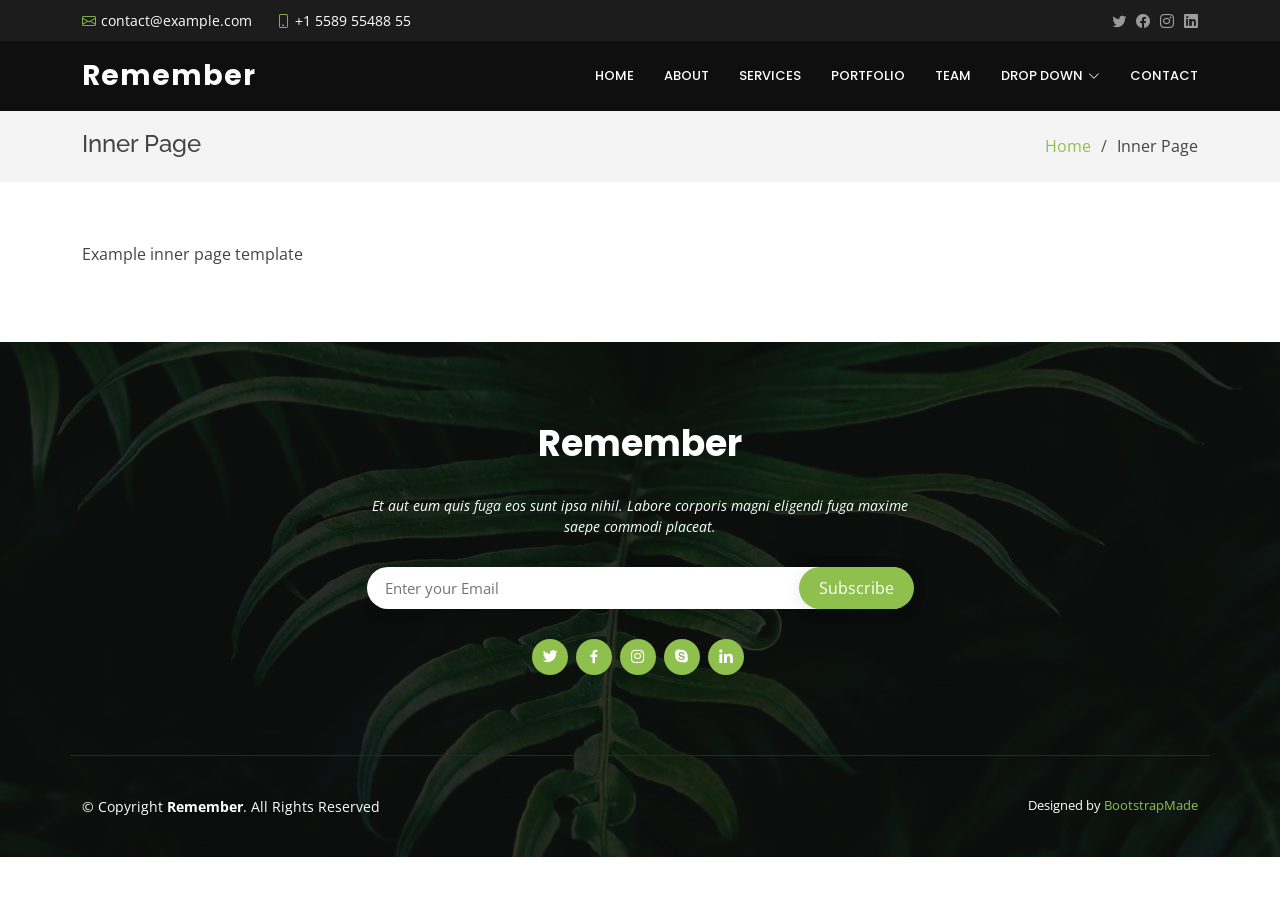
<file: inner-page.html>
<!DOCTYPE html>
<html lang="en">

<head>
  <meta charset="utf-8">
  <meta content="width=device-width, initial-scale=1.0" name="viewport">

  <title>Inner Page - Remember Bootstrap Template</title>
  <meta content="" name="description">
  <meta content="" name="keywords">

  <!-- Favicons -->
  <link href="assets/img/favicon.png" rel="icon">
  <link href="assets/img/apple-touch-icon.png" rel="apple-touch-icon">

  <!-- Google Fonts -->
  <link href="https://fonts.googleapis.com/css?family=Open+Sans:300,300i,400,400i,600,600i,700,700i|Raleway:300,300i,400,400i,500,500i,600,600i,700,700i|Poppins:300,300i,400,400i,500,500i,600,600i,700,700i" rel="stylesheet">

  <!-- Vendor CSS Files -->
  <link href="assets/vendor/aos/aos.css" rel="stylesheet">
  <link href="assets/vendor/bootstrap/css/bootstrap.min.css" rel="stylesheet">
  <link href="assets/vendor/bootstrap-icons/bootstrap-icons.css" rel="stylesheet">
  <link href="assets/vendor/boxicons/css/boxicons.min.css" rel="stylesheet">
  <link href="assets/vendor/glightbox/css/glightbox.min.css" rel="stylesheet">
  <link href="assets/vendor/swiper/swiper-bundle.min.css" rel="stylesheet">

  <!-- Template Main CSS File -->
  <link href="assets/css/style.css" rel="stylesheet">

  <!-- =======================================================
  * Template Name: Remember - v4.7.0
  * Template URL: https://bootstrapmade.com/remember-free-multipurpose-bootstrap-template/
  * Author: BootstrapMade.com
  * License: https://bootstrapmade.com/license/
  ======================================================== -->
</head>

<body>

  <!-- ======= Top Bar ======= -->
  <section id="topbar" class="d-flex align-items-center">
    <div class="container d-flex justify-content-center justify-content-md-between">
      <div class="contact-info d-flex align-items-center">
        <i class="bi bi-envelope d-flex align-items-center"><a href="mailto:contact@example.com">contact@example.com</a></i>
        <i class="bi bi-phone d-flex align-items-center ms-4"><span>+1 5589 55488 55</span></i>
      </div>
      <div class="social-links d-none d-md-flex align-items-center">
        <a href="#" class="twitter"><i class="bi bi-twitter"></i></a>
        <a href="#" class="facebook"><i class="bi bi-facebook"></i></a>
        <a href="#" class="instagram"><i class="bi bi-instagram"></i></a>
        <a href="#" class="linkedin"><i class="bi bi-linkedin"></i></i></a>
      </div>
    </div>
  </section>

  <!-- ======= Header ======= -->
  <header id="header" class="d-flex align-items-center">
    <div class="container d-flex justify-content-between">

      <div class="logo">
        <h1 class="text-light"><a href="index.html">Remember</a></h1>
        <!-- Uncomment below if you prefer to use an image logo -->
        <!-- <a href="index.html"><img src="assets/img/logo.png" alt="" class="img-fluid"></a>-->
      </div>

      <nav id="navbar" class="navbar">
        <ul>
          <li><a class="nav-link scrollto " href="#hero">Home</a></li>
          <li><a class="nav-link scrollto" href="#about">About</a></li>
          <li><a class="nav-link scrollto" href="#services">Services</a></li>
          <li><a class="nav-link scrollto " href="#portfolio">Portfolio</a></li>
          <li><a class="nav-link scrollto" href="#team">Team</a></li>
          <li class="dropdown"><a href="#"><span>Drop Down</span> <i class="bi bi-chevron-down"></i></a>
            <ul>
              <li><a href="#">Drop Down 1</a></li>
              <li class="dropdown"><a href="#"><span>Deep Drop Down</span> <i class="bi bi-chevron-right"></i></a>
                <ul>
                  <li><a href="#">Deep Drop Down 1</a></li>
                  <li><a href="#">Deep Drop Down 2</a></li>
                  <li><a href="#">Deep Drop Down 3</a></li>
                  <li><a href="#">Deep Drop Down 4</a></li>
                  <li><a href="#">Deep Drop Down 5</a></li>
                </ul>
              </li>
              <li><a href="#">Drop Down 2</a></li>
              <li><a href="#">Drop Down 3</a></li>
              <li><a href="#">Drop Down 4</a></li>
            </ul>
          </li>
          <li><a class="nav-link scrollto" href="#contact">Contact</a></li>
        </ul>
        <i class="bi bi-list mobile-nav-toggle"></i>
      </nav><!-- .navbar -->

    </div>
  </header><!-- End Header -->

  <main id="main">

    <!-- ======= Breadcrumbs ======= -->
    <section class="breadcrumbs">
      <div class="container">

        <div class="d-flex justify-content-between align-items-center">
          <h2>Inner Page</h2>
          <ol>
            <li><a href="index.html">Home</a></li>
            <li>Inner Page</li>
          </ol>
        </div>

      </div>
    </section><!-- End Breadcrumbs -->

    <section class="inner-page">
      <div class="container">
        <p>
          Example inner page template
        </p>
      </div>
    </section>

  </main><!-- End #main -->

  <!-- ======= Footer ======= -->
  <footer id="footer">

    <div class="footer-top">

      <div class="container">

        <div class="row  justify-content-center">
          <div class="col-lg-6">
            <h3>Remember</h3>
            <p>Et aut eum quis fuga eos sunt ipsa nihil. Labore corporis magni eligendi fuga maxime saepe commodi placeat.</p>
          </div>
        </div>

        <div class="row footer-newsletter justify-content-center">
          <div class="col-lg-6">
            <form action="" method="post">
              <input type="email" name="email" placeholder="Enter your Email"><input type="submit" value="Subscribe">
            </form>
          </div>
        </div>

        <div class="social-links">
          <a href="#" class="twitter"><i class="bx bxl-twitter"></i></a>
          <a href="#" class="facebook"><i class="bx bxl-facebook"></i></a>
          <a href="#" class="instagram"><i class="bx bxl-instagram"></i></a>
          <a href="#" class="google-plus"><i class="bx bxl-skype"></i></a>
          <a href="#" class="linkedin"><i class="bx bxl-linkedin"></i></a>
        </div>

      </div>
    </div>

    <div class="container footer-bottom clearfix">
      <div class="copyright">
        &copy; Copyright <strong><span>Remember</span></strong>. All Rights Reserved
      </div>
      <div class="credits">
        <!-- All the links in the footer should remain intact. -->
        <!-- You can delete the links only if you purchased the pro version. -->
        <!-- Licensing information: https://bootstrapmade.com/license/ -->
        <!-- Purchase the pro version with working PHP/AJAX contact form: https://bootstrapmade.com/remember-free-multipurpose-bootstrap-template/ -->
        Designed by <a href="https://bootstrapmade.com/">BootstrapMade</a>
      </div>
    </div>
  </footer><!-- End Footer -->

  <a href="#" class="back-to-top d-flex align-items-center justify-content-center"><i class="bi bi-arrow-up-short"></i></a>

  <!-- Vendor JS Files -->
  <script src="assets/vendor/purecounter/purecounter.js"></script>
  <script src="assets/vendor/aos/aos.js"></script>
  <script src="assets/vendor/bootstrap/js/bootstrap.bundle.min.js"></script>
  <script src="assets/vendor/glightbox/js/glightbox.min.js"></script>
  <script src="assets/vendor/isotope-layout/isotope.pkgd.min.js"></script>
  <script src="assets/vendor/swiper/swiper-bundle.min.js"></script>
  <script src="assets/vendor/php-email-form/validate.js"></script>

  <!-- Template Main JS File -->
  <script src="assets/js/main.js"></script>

</body>

</html>
</file>
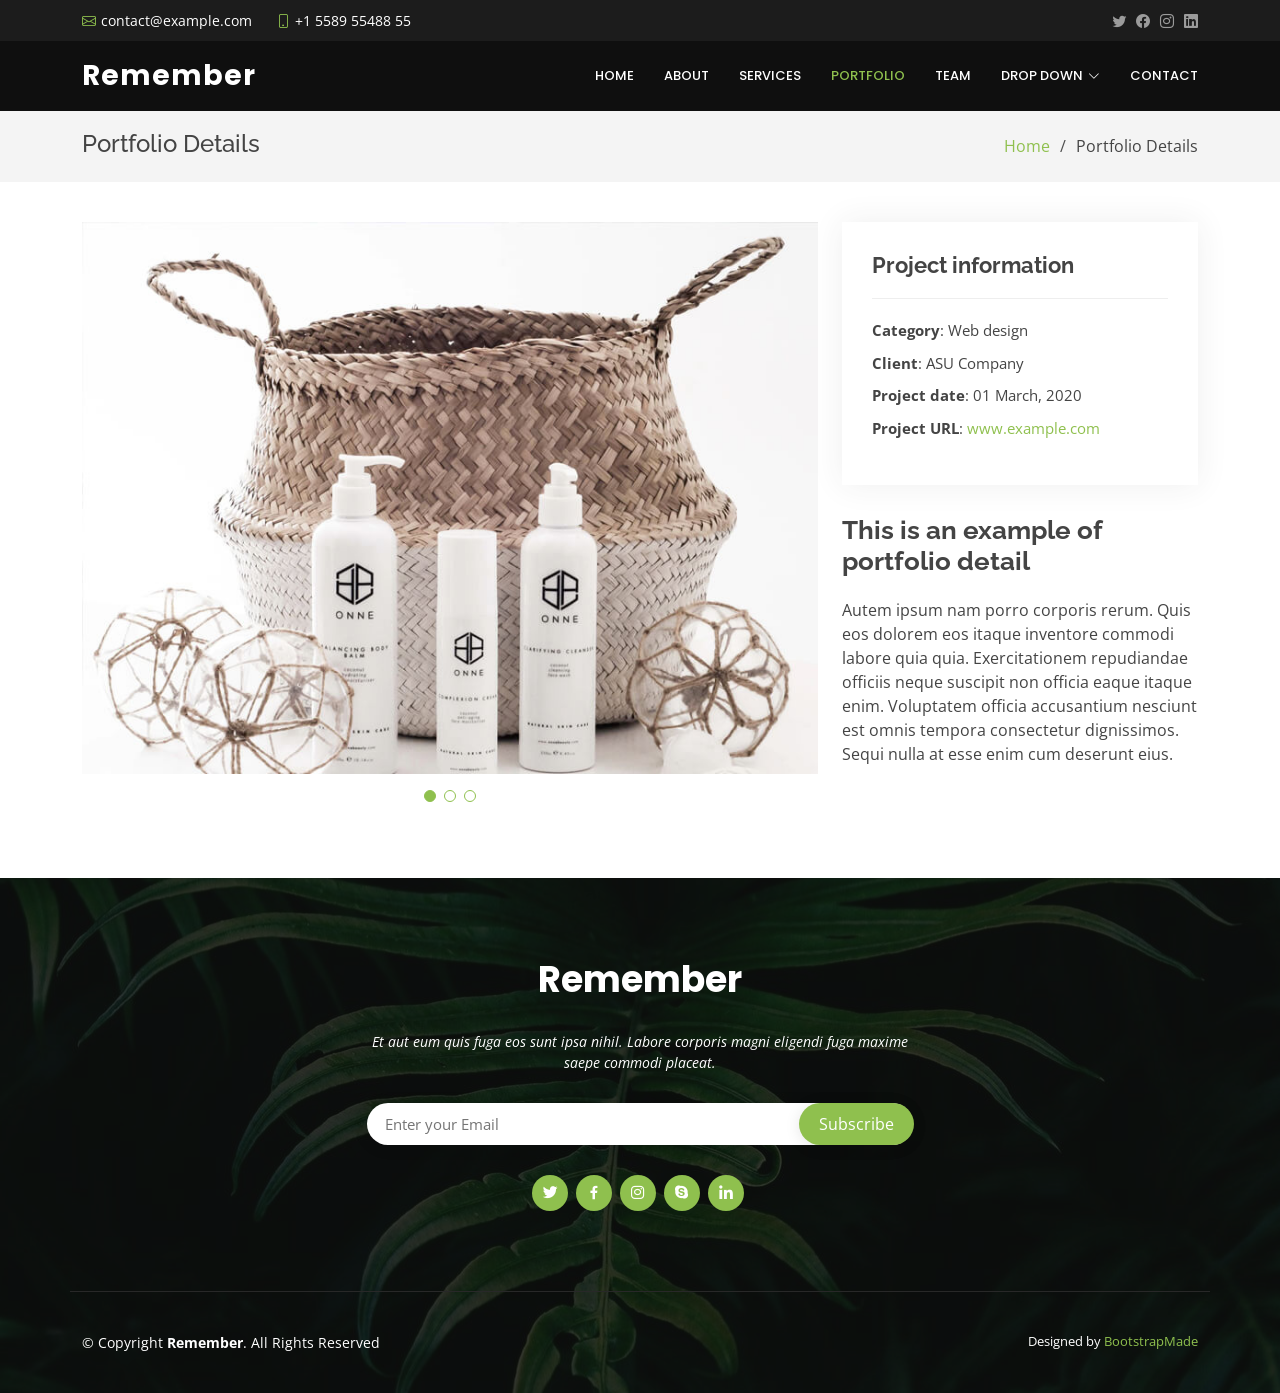
<file: portfolio-details.html>
<!DOCTYPE html>
<html lang="en">

<head>
  <meta charset="utf-8">
  <meta content="width=device-width, initial-scale=1.0" name="viewport">

  <title>Portfolio Details - Remember Bootstrap Template</title>
  <meta content="" name="description">
  <meta content="" name="keywords">

  <!-- Favicons -->
  <link href="assets/img/favicon.png" rel="icon">
  <link href="assets/img/apple-touch-icon.png" rel="apple-touch-icon">

  <!-- Google Fonts -->
  <link href="https://fonts.googleapis.com/css?family=Open+Sans:300,300i,400,400i,600,600i,700,700i|Raleway:300,300i,400,400i,500,500i,600,600i,700,700i|Poppins:300,300i,400,400i,500,500i,600,600i,700,700i" rel="stylesheet">

  <!-- Vendor CSS Files -->
  <link href="assets/vendor/aos/aos.css" rel="stylesheet">
  <link href="assets/vendor/bootstrap/css/bootstrap.min.css" rel="stylesheet">
  <link href="assets/vendor/bootstrap-icons/bootstrap-icons.css" rel="stylesheet">
  <link href="assets/vendor/boxicons/css/boxicons.min.css" rel="stylesheet">
  <link href="assets/vendor/glightbox/css/glightbox.min.css" rel="stylesheet">
  <link href="assets/vendor/swiper/swiper-bundle.min.css" rel="stylesheet">

  <!-- Template Main CSS File -->
  <link href="assets/css/style.css" rel="stylesheet">

  <!-- =======================================================
  * Template Name: Remember - v4.7.0
  * Template URL: https://bootstrapmade.com/remember-free-multipurpose-bootstrap-template/
  * Author: BootstrapMade.com
  * License: https://bootstrapmade.com/license/
  ======================================================== -->
</head>

<body>

  <!-- ======= Top Bar ======= -->
  <section id="topbar" class="d-flex align-items-center">
    <div class="container d-flex justify-content-center justify-content-md-between">
      <div class="contact-info d-flex align-items-center">
        <i class="bi bi-envelope d-flex align-items-center"><a href="mailto:contact@example.com">contact@example.com</a></i>
        <i class="bi bi-phone d-flex align-items-center ms-4"><span>+1 5589 55488 55</span></i>
      </div>
      <div class="social-links d-none d-md-flex align-items-center">
        <a href="#" class="twitter"><i class="bi bi-twitter"></i></a>
        <a href="#" class="facebook"><i class="bi bi-facebook"></i></a>
        <a href="#" class="instagram"><i class="bi bi-instagram"></i></a>
        <a href="#" class="linkedin"><i class="bi bi-linkedin"></i></i></a>
      </div>
    </div>
  </section>

  <!-- ======= Header ======= -->
  <header id="header" class="d-flex align-items-center">
    <div class="container d-flex justify-content-between">

      <div class="logo">
        <h1 class="text-light"><a href="index.html">Remember</a></h1>
        <!-- Uncomment below if you prefer to use an image logo -->
        <!-- <a href="index.html"><img src="assets/img/logo.png" alt="" class="img-fluid"></a>-->
      </div>

      <nav id="navbar" class="navbar">
        <ul>
          <li><a class="nav-link scrollto " href="#hero">Home</a></li>
          <li><a class="nav-link scrollto" href="#about">About</a></li>
          <li><a class="nav-link scrollto" href="#services">Services</a></li>
          <li><a class="nav-link scrollto active" href="#portfolio">Portfolio</a></li>
          <li><a class="nav-link scrollto" href="#team">Team</a></li>
          <li class="dropdown"><a href="#"><span>Drop Down</span> <i class="bi bi-chevron-down"></i></a>
            <ul>
              <li><a href="#">Drop Down 1</a></li>
              <li class="dropdown"><a href="#"><span>Deep Drop Down</span> <i class="bi bi-chevron-right"></i></a>
                <ul>
                  <li><a href="#">Deep Drop Down 1</a></li>
                  <li><a href="#">Deep Drop Down 2</a></li>
                  <li><a href="#">Deep Drop Down 3</a></li>
                  <li><a href="#">Deep Drop Down 4</a></li>
                  <li><a href="#">Deep Drop Down 5</a></li>
                </ul>
              </li>
              <li><a href="#">Drop Down 2</a></li>
              <li><a href="#">Drop Down 3</a></li>
              <li><a href="#">Drop Down 4</a></li>
            </ul>
          </li>
          <li><a class="nav-link scrollto" href="#contact">Contact</a></li>
        </ul>
        <i class="bi bi-list mobile-nav-toggle"></i>
      </nav><!-- .navbar -->

    </div>
  </header><!-- End Header -->

  <main id="main">

    <!-- ======= Breadcrumbs ======= -->
    <section id="breadcrumbs" class="breadcrumbs">
      <div class="container">

        <div class="d-flex justify-content-between align-items-center">
          <h2>Portfolio Details</h2>
          <ol>
            <li><a href="index.html">Home</a></li>
            <li>Portfolio Details</li>
          </ol>
        </div>

      </div>
    </section><!-- End Breadcrumbs -->

    <!-- ======= Portfolio Details Section ======= -->
    <section id="portfolio-details" class="portfolio-details">
      <div class="container">

        <div class="row gy-4">

          <div class="col-lg-8">
            <div class="portfolio-details-slider swiper">
              <div class="swiper-wrapper align-items-center">

                <div class="swiper-slide">
                  <img src="assets/img/portfolio/portfolio-1.jpg" alt="">
                </div>

                <div class="swiper-slide">
                  <img src="assets/img/portfolio/portfolio-2.jpg" alt="">
                </div>

                <div class="swiper-slide">
                  <img src="assets/img/portfolio/portfolio-3.jpg" alt="">
                </div>

              </div>
              <div class="swiper-pagination"></div>
            </div>
          </div>

          <div class="col-lg-4">
            <div class="portfolio-info">
              <h3>Project information</h3>
              <ul>
                <li><strong>Category</strong>: Web design</li>
                <li><strong>Client</strong>: ASU Company</li>
                <li><strong>Project date</strong>: 01 March, 2020</li>
                <li><strong>Project URL</strong>: <a href="#">www.example.com</a></li>
              </ul>
            </div>
            <div class="portfolio-description">
              <h2>This is an example of portfolio detail</h2>
              <p>
                Autem ipsum nam porro corporis rerum. Quis eos dolorem eos itaque inventore commodi labore quia quia. Exercitationem repudiandae officiis neque suscipit non officia eaque itaque enim. Voluptatem officia accusantium nesciunt est omnis tempora consectetur dignissimos. Sequi nulla at esse enim cum deserunt eius.
              </p>
            </div>
          </div>

        </div>

      </div>
    </section><!-- End Portfolio Details Section -->

  </main><!-- End #main -->

  <!-- ======= Footer ======= -->
  <footer id="footer">

    <div class="footer-top">

      <div class="container">

        <div class="row  justify-content-center">
          <div class="col-lg-6">
            <h3>Remember</h3>
            <p>Et aut eum quis fuga eos sunt ipsa nihil. Labore corporis magni eligendi fuga maxime saepe commodi placeat.</p>
          </div>
        </div>

        <div class="row footer-newsletter justify-content-center">
          <div class="col-lg-6">
            <form action="" method="post">
              <input type="email" name="email" placeholder="Enter your Email"><input type="submit" value="Subscribe">
            </form>
          </div>
        </div>

        <div class="social-links">
          <a href="#" class="twitter"><i class="bx bxl-twitter"></i></a>
          <a href="#" class="facebook"><i class="bx bxl-facebook"></i></a>
          <a href="#" class="instagram"><i class="bx bxl-instagram"></i></a>
          <a href="#" class="google-plus"><i class="bx bxl-skype"></i></a>
          <a href="#" class="linkedin"><i class="bx bxl-linkedin"></i></a>
        </div>

      </div>
    </div>

    <div class="container footer-bottom clearfix">
      <div class="copyright">
        &copy; Copyright <strong><span>Remember</span></strong>. All Rights Reserved
      </div>
      <div class="credits">
        <!-- All the links in the footer should remain intact. -->
        <!-- You can delete the links only if you purchased the pro version. -->
        <!-- Licensing information: https://bootstrapmade.com/license/ -->
        <!-- Purchase the pro version with working PHP/AJAX contact form: https://bootstrapmade.com/remember-free-multipurpose-bootstrap-template/ -->
        Designed by <a href="https://bootstrapmade.com/">BootstrapMade</a>
      </div>
    </div>
  </footer><!-- End Footer -->

  <a href="#" class="back-to-top d-flex align-items-center justify-content-center"><i class="bi bi-arrow-up-short"></i></a>

  <!-- Vendor JS Files -->
  <script src="assets/vendor/purecounter/purecounter.js"></script>
  <script src="assets/vendor/aos/aos.js"></script>
  <script src="assets/vendor/bootstrap/js/bootstrap.bundle.min.js"></script>
  <script src="assets/vendor/glightbox/js/glightbox.min.js"></script>
  <script src="assets/vendor/isotope-layout/isotope.pkgd.min.js"></script>
  <script src="assets/vendor/swiper/swiper-bundle.min.js"></script>
  <script src="assets/vendor/php-email-form/validate.js"></script>

  <!-- Template Main JS File -->
  <script src="assets/js/main.js"></script>

</body>

</html>
</file>
<file: assets/css/style.css>
/**
* Template Name: Remember - v4.7.0
* Template URL: https://bootstrapmade.com/remember-free-multipurpose-bootstrap-template/
* Author: BootstrapMade.com
* License: https://bootstrapmade.com/license/
*/

/*--------------------------------------------------------------
# General
--------------------------------------------------------------*/
body {
  font-family: "Open Sans", sans-serif;
  color: #444444;
}

a {
  text-decoration: none;
  color: #8fc04e;
}

a:hover {
  color: #a7cd74;
  text-decoration: none;
}

h1, h2, h3, h4, h5, h6 {
  font-family: "Raleway", sans-serif;
}

/*--------------------------------------------------------------
# Back to top button
--------------------------------------------------------------*/
.back-to-top {
  position: fixed;
  visibility: hidden;
  opacity: 0;
  right: 15px;
  bottom: 15px;
  z-index: 996;
  background: #8fc04e;
  width: 40px;
  height: 40px;
  border-radius: 50px;
  transition: all 0.4s;
}
.back-to-top i {
  font-size: 28px;
  color: #fff;
  line-height: 0;
}
.back-to-top:hover {
  background: #a2cb6c;
  color: #fff;
}
.back-to-top.active {
  visibility: visible;
  opacity: 1;
}

/*--------------------------------------------------------------
# Disable AOS delay on mobile
--------------------------------------------------------------*/
@media screen and (max-width: 768px) {
  [data-aos-delay] {
    transition-delay: 0 !important;
  }
}
/*--------------------------------------------------------------
# Top Bar
--------------------------------------------------------------*/
#topbar {
  background: #1c1c1c;
  padding: 10px 0;
  font-size: 14px;
  color: #9b9b9b;
}
#topbar .contact-info i {
  font-style: normal;
  color: #8fc04e;
}
#topbar .contact-info i a, #topbar .contact-info i span {
  padding-left: 5px;
  color: #fff;
}
#topbar .contact-info i a {
  line-height: 0;
  transition: 0.3s;
}
#topbar .contact-info i a:hover {
  color: #8fc04e;
}
#topbar .social-links a {
  color: #9b9b9b;
  line-height: 0;
  transition: 0.3s;
  margin-left: 10px;
}
#topbar .social-links a:hover {
  color: white;
}

/*--------------------------------------------------------------
# Header
--------------------------------------------------------------*/
#header {
  height: 70px;
  transition: all 0.5s;
  z-index: 997;
  transition: all 0.5s;
  background: #0f0f0f;
}
#header .logo h1 {
  font-size: 28px;
  margin: 0;
  padding: 11px 0;
  line-height: 1;
  font-weight: 700;
  letter-spacing: 1px;
  font-family: "Poppins", sans-serif;
}
#header .logo h1 a, #header .logo h1 a:hover {
  color: #fff;
  text-decoration: none;
}
#header .logo img {
  padding: 0;
  margin: 0;
  max-height: 40px;
}

.scrolled-offset {
  margin-top: 70px;
}

/*--------------------------------------------------------------
# Navigation Menu
--------------------------------------------------------------*/
/**
* Desktop Navigation 
*/
.navbar {
  padding: 0;
}
.navbar ul {
  margin: 0;
  padding: 0;
  display: flex;
  list-style: none;
  align-items: center;
}
.navbar li {
  position: relative;
}
.navbar a, .navbar a:focus {
  display: flex;
  align-items: center;
  justify-content: space-between;
  padding: 10px 0 10px 30px;
  font-family: "Poppins", sans-serif;
  font-size: 13px;
  font-weight: 500;
  color: #fff;
  text-transform: uppercase;
  white-space: nowrap;
  transition: 0.3s;
}
.navbar a i, .navbar a:focus i {
  font-size: 12px;
  line-height: 0;
  margin-left: 5px;
}
.navbar a:hover, .navbar .active, .navbar .active:focus, .navbar li:hover > a {
  color: #8fc04e;
}
.navbar .getstarted, .navbar .getstarted:focus {
  background: #8fc04e;
  padding: 8px 20px;
  margin-left: 30px;
  border-radius: 4px;
  color: #fff;
}
.navbar .getstarted:hover, .navbar .getstarted:focus:hover {
  color: #fff;
  background: #9bc761;
}
.navbar .dropdown ul {
  display: block;
  position: absolute;
  left: 14px;
  top: calc(100% + 30px);
  margin: 0;
  padding: 10px 0;
  z-index: 99;
  opacity: 0;
  visibility: hidden;
  background: #fff;
  box-shadow: 0px 0px 30px rgba(127, 137, 161, 0.25);
  transition: 0.3s;
  border-radius: 4px;
}
.navbar .dropdown ul li {
  min-width: 200px;
}
.navbar .dropdown ul a {
  padding: 10px 20px;
  font-size: 14px;
  font-weight: 500;
  text-transform: none;
  color: #353535;
}
.navbar .dropdown ul a i {
  font-size: 12px;
}
.navbar .dropdown ul a:hover, .navbar .dropdown ul .active:hover, .navbar .dropdown ul li:hover > a {
  color: #8fc04e;
}
.navbar .dropdown:hover > ul {
  opacity: 1;
  top: 100%;
  visibility: visible;
}
.navbar .dropdown .dropdown ul {
  top: 0;
  left: calc(100% - 30px);
  visibility: hidden;
}
.navbar .dropdown .dropdown:hover > ul {
  opacity: 1;
  top: 0;
  left: 100%;
  visibility: visible;
}
@media (max-width: 1366px) {
  .navbar .dropdown .dropdown ul {
    left: -90%;
  }
  .navbar .dropdown .dropdown:hover > ul {
    left: -100%;
  }
}

/**
* Mobile Navigation 
*/
.mobile-nav-toggle {
  color: #fff;
  font-size: 28px;
  cursor: pointer;
  display: none;
  line-height: 0;
  transition: 0.5s;
}

@media (max-width: 991px) {
  .mobile-nav-toggle {
    display: block;
  }

  .navbar ul {
    display: none;
  }
}
.navbar-mobile {
  position: fixed;
  overflow: hidden;
  top: 0;
  right: 0;
  left: 0;
  bottom: 0;
  background: rgba(28, 28, 28, 0.9);
  transition: 0.3s;
  z-index: 999;
}
.navbar-mobile .mobile-nav-toggle {
  position: absolute;
  top: 15px;
  right: 15px;
}
.navbar-mobile ul {
  display: block;
  position: absolute;
  top: 55px;
  right: 15px;
  bottom: 15px;
  left: 15px;
  padding: 10px 0;
  border-radius: 8px;
  background-color: #fff;
  overflow-y: auto;
  transition: 0.3s;
}
.navbar-mobile a, .navbar-mobile a:focus {
  padding: 10px 20px;
  font-size: 15px;
  color: #353535;
}
.navbar-mobile a:hover, .navbar-mobile .active, .navbar-mobile li:hover > a {
  color: #8fc04e;
}
.navbar-mobile .getstarted, .navbar-mobile .getstarted:focus {
  margin: 15px;
}
.navbar-mobile .dropdown ul {
  position: static;
  display: none;
  margin: 10px 20px;
  padding: 10px 0;
  z-index: 99;
  opacity: 1;
  visibility: visible;
  background: #fff;
  box-shadow: 0px 0px 30px rgba(127, 137, 161, 0.25);
}
.navbar-mobile .dropdown ul li {
  min-width: 200px;
}
.navbar-mobile .dropdown ul a {
  padding: 10px 20px;
}
.navbar-mobile .dropdown ul a i {
  font-size: 12px;
}
.navbar-mobile .dropdown ul a:hover, .navbar-mobile .dropdown ul .active:hover, .navbar-mobile .dropdown ul li:hover > a {
  color: #8fc04e;
}
.navbar-mobile .dropdown > .dropdown-active {
  display: block;
}

/*--------------------------------------------------------------
# Hero Section
--------------------------------------------------------------*/
#hero {
  width: 100%;
  height: 60vh;
  background: url("../img/header1_bg.jpg") top center;
  background-size: cover;
  position: relative;
}
#hero:before {
  content: "";
  background: rgba(0, 0, 0, 0.7);
  position: absolute;
  bottom: 0;
  top: 0;
  left: 0;
  right: 0;
}
#hero .hero-container {
  position: absolute;
  bottom: 0;
  top: 0;
  left: 0;
  right: 0;
  display: flex;
  justify-content: center;
  align-items: center;
  flex-direction: column;
  text-align: center;
  padding: 0 15px;
}
#hero h1 {
  margin: 0 0 10px 0;
  font-size: 48px;
  font-weight: 700;
  line-height: 56px;
  color: #fff;
}
#hero h2 {
  color: #eee;
  margin-bottom: 50px;
  font-size: 24px;
}
#hero .btn-get-started {
  font-family: "Raleway", sans-serif;
  font-weight: 500;
  font-size: 16px;
  letter-spacing: 1px;
  display: inline-block;
  padding: 8px 28px;
  border-radius: 50px;
  transition: 0.5s;
  margin: 10px;
  border: 2px solid #8fc04e;
  color: #fff;
}
#hero .btn-get-started:hover {
  background: #8fc04e;
}
@media (min-width: 1024px) {
  #hero {
    background-attachment: fixed;
  }
}
@media (max-width: 768px) {
  #hero {
    height: 100vh;
  }
  #hero h1 {
    font-size: 28px;
    line-height: 36px;
  }
  #hero h2 {
    font-size: 18px;
    line-height: 24px;
    margin-bottom: 30px;
  }
}

/*--------------------------------------------------------------
# Sections General
--------------------------------------------------------------*/
section {
  padding: 60px 0;
  overflow: hidden;
}

.section-title {
  text-align: center;
  padding-bottom: 30px;
}
.section-title h2 {
  font-size: 13px;
  letter-spacing: 1px;
  font-weight: 700;
  padding: 8px 20px;
  margin: 0;
  background: #f3f8ec;
  color: #8fc04e;
  display: inline-block;
  text-transform: uppercase;
  border-radius: 50px;
}
.section-title h3 {
  margin: 15px 0 0 0;
  font-size: 32px;
  font-weight: 700;
}
.section-title h3 span {
  color: #8fc04e;
}
.section-title p {
  margin: 15px auto 0 auto;
  font-weight: 600;
}
@media (min-width: 1024px) {
  .section-title p {
    width: 50%;
  }
}

/*--------------------------------------------------------------
# About
--------------------------------------------------------------*/
.about .box-heading h4 {
  font-size: 13px;
  letter-spacing: 1px;
  font-weight: 700;
  padding: 8px 20px;
  margin: 0 0 15px 0;
  background: #f3f8ec;
  color: #8fc04e;
  display: inline-block;
  text-transform: uppercase;
  border-radius: 50px;
}
.about .box-heading h3 {
  font-size: 28px;
  font-weight: 700;
  color: #353535;
  margin-bottom: 15px;
}
.about .icon-box {
  margin-top: 40px;
}
.about .icon-box .icon {
  float: left;
  display: flex;
  align-items: center;
  justify-content: center;
  width: 64px;
  height: 64px;
  border: 2px solid #d6e8bf;
  border-radius: 50px;
  transition: 0.5s;
}
.about .icon-box .icon i {
  color: #8fc04e;
  font-size: 32px;
}
.about .icon-box:hover .icon {
  background: #8fc04e;
  border-color: #8fc04e;
}
.about .icon-box:hover .icon i {
  color: #fff;
}
.about .icon-box .title {
  margin-left: 85px;
  font-weight: 700;
  margin-bottom: 10px;
  font-size: 18px;
}
.about .icon-box .title a {
  color: #343a40;
  transition: 0.3s;
}
.about .icon-box .title a:hover {
  color: #8fc04e;
}
.about .icon-box .description {
  margin-left: 85px;
  line-height: 24px;
  font-size: 14px;
}
.about .video-box {
  background: url("../img/about.jpg") center center no-repeat;
  background-size: cover;
  min-height: 400px;
}
.about .play-btn {
  width: 94px;
  height: 94px;
  background: radial-gradient(#8fc04e 50%, rgba(143, 192, 78, 0.4) 52%);
  border-radius: 50%;
  display: block;
  position: absolute;
  left: calc(50% - 47px);
  top: calc(50% - 47px);
  overflow: hidden;
}
.about .play-btn::after {
  content: "";
  position: absolute;
  left: 50%;
  top: 50%;
  transform: translateX(-40%) translateY(-50%);
  width: 0;
  height: 0;
  border-top: 10px solid transparent;
  border-bottom: 10px solid transparent;
  border-left: 15px solid #fff;
  z-index: 100;
  transition: all 400ms cubic-bezier(0.55, 0.055, 0.675, 0.19);
}
.about .play-btn::before {
  content: "";
  position: absolute;
  width: 120px;
  height: 120px;
  -webkit-animation-delay: 0s;
  animation-delay: 0s;
  -webkit-animation: pulsate-btn 2s;
  animation: pulsate-btn 2s;
  -webkit-animation-direction: forwards;
  animation-direction: forwards;
  -webkit-animation-iteration-count: infinite;
  animation-iteration-count: infinite;
  -webkit-animation-timing-function: steps;
  animation-timing-function: steps;
  opacity: 1;
  border-radius: 50%;
  border: 5px solid rgba(143, 192, 78, 0.7);
  top: -15%;
  left: -15%;
  background: rgba(198, 16, 0, 0);
}
.about .play-btn:hover::after {
  border-left: 15px solid #8fc04e;
  transform: scale(20);
}
.about .play-btn:hover::before {
  content: "";
  position: absolute;
  left: 50%;
  top: 50%;
  transform: translateX(-40%) translateY(-50%);
  width: 0;
  height: 0;
  border: none;
  border-top: 10px solid transparent;
  border-bottom: 10px solid transparent;
  border-left: 15px solid #fff;
  z-index: 200;
  -webkit-animation: none;
  animation: none;
  border-radius: 0;
}

@-webkit-keyframes pulsate-btn {
  0% {
    transform: scale(0.6, 0.6);
    opacity: 1;
  }
  100% {
    transform: scale(1, 1);
    opacity: 0;
  }
}

@keyframes pulsate-btn {
  0% {
    transform: scale(0.6, 0.6);
    opacity: 1;
  }
  100% {
    transform: scale(1, 1);
    opacity: 0;
  }
}
/*--------------------------------------------------------------
# Why Us
--------------------------------------------------------------*/
.why-us .box {
  padding: 50px 30px;
  box-shadow: 0px 2px 15px rgba(0, 0, 0, 0.1);
  transition: all ease-in-out 0.3s;
}
.why-us .box span {
  display: block;
  font-size: 28px;
  font-weight: 700;
  color: #8fc04e;
}
.why-us .box h4 {
  font-size: 24px;
  font-weight: 600;
  padding: 0;
  margin: 20px 0;
  color: #353535;
}
.why-us .box p {
  color: #919191;
  font-size: 15px;
  margin: 0;
  padding: 0;
}
.why-us .box:hover {
  background: #8fc04e;
  padding: 30px 30px 70px 30px;
  box-shadow: 10px 15px 30px rgba(0, 0, 0, 0.18);
}
.why-us .box:hover span, .why-us .box:hover h4, .why-us .box:hover p {
  color: #fff;
}

/*--------------------------------------------------------------
# Counts
--------------------------------------------------------------*/
.counts {
  background: #fff;
  padding: 0 0 60px 0;
}
.counts .counters span {
  font-size: 48px;
  display: block;
  color: #8fc04e;
}
.counts .counters p {
  padding: 0;
  margin: 0 0 20px 0;
  font-family: "Raleway", sans-serif;
  font-size: 14px;
}

/*--------------------------------------------------------------
# Cta
--------------------------------------------------------------*/
.cta {
  background: linear-gradient(rgba(2, 2, 2, 0.7), rgba(0, 0, 0, 0.9)), url("../img/cta-bg.jpg") fixed center center;
  background-size: cover;
  padding: 60px 0;
}
.cta h3 {
  color: #fff;
  font-size: 28px;
  font-weight: 700;
}
.cta p {
  color: #fff;
}
.cta .cta-btn {
  font-family: "Raleway", sans-serif;
  font-weight: 600;
  font-size: 16px;
  letter-spacing: 1px;
  display: inline-block;
  padding: 8px 28px;
  border-radius: 25px;
  transition: 0.5s;
  margin-top: 10px;
  border: 2px solid #fff;
  color: #fff;
}
.cta .cta-btn:hover {
  background: #8fc04e;
  border: 2px solid #8fc04e;
}

/*--------------------------------------------------------------
# Services
--------------------------------------------------------------*/
.services .icon-box {
  text-align: center;
  border: 1px solid #e5f0d5;
  padding: 80px 20px;
  transition: all ease-in-out 0.3s;
  background: #fff;
}
.services .icon-box .icon {
  margin: 0 auto;
  width: 64px;
  height: 64px;
  background: #f3f8ec;
  border-radius: 50px;
  border: 1px solid #d6e8bf;
  display: flex;
  align-items: center;
  justify-content: center;
  margin-bottom: 20px;
  transition: ease-in-out 0.3s;
}
.services .icon-box .icon i {
  color: #bfdb99;
  font-size: 28px;
  transition: ease-in-out 0.3s;
}
.services .icon-box h4 {
  font-weight: 700;
  margin-bottom: 15px;
  font-size: 24px;
}
.services .icon-box h4 a {
  color: #353535;
  transition: ease-in-out 0.3s;
}
.services .icon-box p {
  line-height: 24px;
  font-size: 14px;
  margin-bottom: 0;
}
.services .icon-box:hover {
  border-color: #fff;
  box-shadow: 0px 0 25px 0 rgba(0, 0, 0, 0.1);
}
.services .icon-box:hover h4 a, .services .icon-box:hover .icon i {
  color: #8fc04e;
}
.services .icon-box:hover .icon {
  border-color: #8fc04e;
}

/*--------------------------------------------------------------
# Portfolio
--------------------------------------------------------------*/
.portfolio {
  padding-bottom: 40px;
}
.portfolio #portfolio-flters {
  padding: 0;
  margin: 0 auto 25px auto;
  list-style: none;
  text-align: center;
  border-radius: 50px;
}
.portfolio #portfolio-flters li {
  cursor: pointer;
  display: inline-block;
  padding: 8px 16px 10px 16px;
  font-size: 14px;
  font-weight: 500;
  line-height: 1;
  color: #444444;
  margin: 0 3px 10px 3px;
  transition: all ease-in-out 0.3s;
  background: #efefef;
  border-radius: 50px;
}
.portfolio #portfolio-flters li:hover, .portfolio #portfolio-flters li.filter-active {
  color: #fff;
  background: #8fc04e;
}
.portfolio #portfolio-flters li:last-child {
  margin-right: 0;
}
.portfolio .portfolio-item {
  margin-bottom: 30px;
  overflow: hidden;
}
.portfolio .portfolio-item img {
  position: relative;
  top: 0;
  transition: all 0.6s cubic-bezier(0.645, 0.045, 0.355, 1);
}
.portfolio .portfolio-item .portfolio-info {
  opacity: 0;
  position: absolute;
  left: 15px;
  right: 15px;
  bottom: -50px;
  z-index: 3;
  transition: all ease-in-out 0.3s;
  background: #8fc04e;
  padding: 15px 20px;
}
.portfolio .portfolio-item .portfolio-info h4 {
  font-size: 18px;
  color: #fff;
  font-weight: 600;
}
.portfolio .portfolio-item .portfolio-info p {
  color: #fff;
  font-size: 14px;
  margin-bottom: 0;
}
.portfolio .portfolio-item .portfolio-info .preview-link, .portfolio .portfolio-item .portfolio-info .details-link {
  position: absolute;
  right: 50px;
  font-size: 24px;
  top: calc(50% - 18px);
  color: white;
  transition: ease-in-out 0.3s;
}
.portfolio .portfolio-item .portfolio-info .preview-link:hover, .portfolio .portfolio-item .portfolio-info .details-link:hover {
  color: #d6e8bf;
}
.portfolio .portfolio-item .portfolio-info .details-link {
  right: 15px;
}
.portfolio .portfolio-item:hover img {
  top: -30px;
}
.portfolio .portfolio-item:hover .portfolio-info {
  opacity: 1;
  bottom: 0;
}

/*--------------------------------------------------------------
# Portfolio Details
--------------------------------------------------------------*/
.portfolio-details {
  padding-top: 40px;
}
.portfolio-details .portfolio-details-slider img {
  width: 100%;
}
.portfolio-details .portfolio-details-slider .swiper-pagination {
  margin-top: 20px;
  position: relative;
}
.portfolio-details .portfolio-details-slider .swiper-pagination .swiper-pagination-bullet {
  width: 12px;
  height: 12px;
  background-color: #fff;
  opacity: 1;
  border: 1px solid #8fc04e;
}
.portfolio-details .portfolio-details-slider .swiper-pagination .swiper-pagination-bullet-active {
  background-color: #8fc04e;
}
.portfolio-details .portfolio-info {
  padding: 30px;
  box-shadow: 0px 0 30px rgba(53, 53, 53, 0.08);
}
.portfolio-details .portfolio-info h3 {
  font-size: 22px;
  font-weight: 700;
  margin-bottom: 20px;
  padding-bottom: 20px;
  border-bottom: 1px solid #eee;
}
.portfolio-details .portfolio-info ul {
  list-style: none;
  padding: 0;
  font-size: 15px;
}
.portfolio-details .portfolio-info ul li + li {
  margin-top: 10px;
}
.portfolio-details .portfolio-description {
  padding-top: 30px;
}
.portfolio-details .portfolio-description h2 {
  font-size: 26px;
  font-weight: 700;
  margin-bottom: 20px;
}
.portfolio-details .portfolio-description p {
  padding: 0;
}

/*--------------------------------------------------------------
# Team
--------------------------------------------------------------*/
.team {
  background: #fff;
  padding: 60px 0;
}
.team .member {
  margin-bottom: 20px;
  overflow: hidden;
  border-radius: 5px;
  background: #fff;
  box-shadow: 0px 2px 15px rgba(0, 0, 0, 0.1);
}
.team .member .member-img {
  position: relative;
  overflow: hidden;
}
.team .member .social {
  position: absolute;
  left: 0;
  bottom: 30px;
  right: 0;
  opacity: 0;
  transition: ease-in-out 0.3s;
  display: flex;
  align-items: center;
  justify-content: center;
}
.team .member .social a {
  transition: color 0.3s;
  color: #353535;
  margin: 0 3px;
  border-radius: 50px;
  width: 36px;
  height: 36px;
  background: rgba(143, 192, 78, 0.8);
  display: inline-block;
  transition: ease-in-out 0.3s;
  color: #fff;
  display: inline-flex;
  align-items: center;
  justify-content: center;
}
.team .member .social a:hover {
  background: #8fc04e;
}
.team .member .social i {
  font-size: 18px;
  line-height: 0;
}
.team .member .member-info {
  padding: 25px 15px;
}
.team .member .member-info h4 {
  font-weight: 700;
  margin-bottom: 5px;
  font-size: 18px;
  color: #353535;
}
.team .member .member-info span {
  display: block;
  font-size: 13px;
  font-weight: 400;
  color: #aaaaaa;
}
.team .member .member-info p {
  font-style: italic;
  font-size: 14px;
  line-height: 26px;
  color: #777777;
}
.team .member:hover .social {
  opacity: 1;
  bottom: 15px;
}

/*--------------------------------------------------------------
# Testimonials
--------------------------------------------------------------*/
.testimonials {
  padding: 80px 0;
  background: url("../img/testimonials-bg.jpg") no-repeat;
  background-position: center center;
  background-size: cover;
  position: relative;
}
.testimonials::before {
  content: "";
  position: absolute;
  left: 0;
  right: 0;
  top: 0;
  bottom: 0;
  background: rgba(2, 2, 2, 0.7);
}
.testimonials .section-header {
  margin-bottom: 40px;
}
.testimonials .testimonials-carousel, .testimonials .testimonials-slider {
  overflow: hidden;
}
.testimonials .testimonial-item {
  text-align: center;
  color: #fff;
}
.testimonials .testimonial-item .testimonial-img {
  width: 100px;
  border-radius: 50%;
  border: 6px solid rgba(255, 255, 255, 0.15);
  margin: 0 auto;
}
.testimonials .testimonial-item h3 {
  font-size: 20px;
  font-weight: bold;
  margin: 10px 0 5px 0;
  color: #fff;
}
.testimonials .testimonial-item h4 {
  font-size: 14px;
  color: #ddd;
  margin: 0 0 15px 0;
}
.testimonials .testimonial-item .quote-icon-left, .testimonials .testimonial-item .quote-icon-right {
  color: rgba(255, 255, 255, 0.4);
  font-size: 26px;
}
.testimonials .testimonial-item .quote-icon-left {
  display: inline-block;
  left: -5px;
  position: relative;
}
.testimonials .testimonial-item .quote-icon-right {
  display: inline-block;
  right: -5px;
  position: relative;
  top: 10px;
}
.testimonials .testimonial-item p {
  font-style: italic;
  margin: 0 auto 15px auto;
  color: #eee;
}
.testimonials .swiper-pagination {
  margin-top: 20px;
  position: relative;
}
.testimonials .swiper-pagination .swiper-pagination-bullet {
  width: 12px;
  height: 12px;
  background-color: rgba(255, 255, 255, 0.5);
  opacity: 1;
}
.testimonials .swiper-pagination .swiper-pagination-bullet-active {
  background-color: #8fc04e;
}
@media (min-width: 992px) {
  .testimonials .testimonial-item p {
    width: 80%;
  }
}

/*--------------------------------------------------------------
# Pricing
--------------------------------------------------------------*/
.pricing .box {
  padding: 20px;
  background: #f9f9f9;
  text-align: center;
  border-radius: 8px;
  position: relative;
  overflow: hidden;
  border: 1px solid #f9f9f9;
}
.pricing .box h3 {
  font-weight: 400;
  padding: 15px;
  margin-top: 15px;
  font-size: 18px;
  font-weight: 600;
  color: #353535;
}
.pricing .box h4 {
  font-size: 42px;
  color: #8fc04e;
  font-weight: 500;
  font-family: "Open Sans", sans-serif;
  margin-bottom: 20px;
}
.pricing .box h4 sup {
  font-size: 20px;
  top: -15px;
  left: -3px;
}
.pricing .box h4 span {
  color: #bababa;
  font-size: 16px;
  font-weight: 300;
}
.pricing .box ul {
  padding: 0;
  list-style: none;
  color: #353535;
  text-align: center;
  line-height: 20px;
  font-size: 14px;
}
.pricing .box ul li {
  padding-bottom: 16px;
}
.pricing .box ul i {
  color: #8fc04e;
  font-size: 18px;
  padding-right: 4px;
}
.pricing .box ul .na {
  color: #ccc;
  text-decoration: line-through;
}
.pricing .box .btn-wrap {
  padding: 15px;
  text-align: center;
}
.pricing .box .btn-buy {
  display: inline-block;
  padding: 10px 40px 12px 40px;
  border-radius: 50px;
  border: 2px solid #8fc04e;
  color: #8fc04e;
  font-size: 14px;
  font-weight: 400;
  font-family: "Raleway", sans-serif;
  font-weight: 600;
  transition: 0.3s;
}
.pricing .box .btn-buy:hover {
  background: #8fc04e;
  color: #fff;
}
.pricing .recommended {
  border-color: #8fc04e;
}
.pricing .recommended .btn-buy {
  background: #8fc04e;
  color: #fff;
}
.pricing .recommended .btn-buy:hover {
  background: #7aa93c;
  border-color: #7aa93c;
}
.pricing .recommended-badge {
  position: absolute;
  top: 0;
  left: 50%;
  transform: translateX(-50%);
  z-index: 1;
  font-size: 13px;
  padding: 3px 25px 6px 25px;
  background: #8fc04e;
  color: #fff;
  border-radius: 0 0 25px 25px;
}

/*--------------------------------------------------------------
# F.A.Q
--------------------------------------------------------------*/
.faq {
  background: #f5faf0;
}
.faq .section-title h2 {
  background: #e9f3dd;
}
.faq .faq-list {
  padding: 0 100px;
}
.faq .faq-list ul {
  padding: 0;
  list-style: none;
}
.faq .faq-list li + li {
  margin-top: 15px;
}
.faq .faq-list li {
  padding: 20px;
  background: #fff;
  border-radius: 4px;
  position: relative;
}
.faq .faq-list a {
  display: block;
  position: relative;
  font-family: "Poppins", sans-serif;
  font-size: 16px;
  line-height: 24px;
  font-weight: 500;
  padding: 0 30px;
  outline: none;
  cursor: pointer;
}
.faq .faq-list .icon-help {
  font-size: 24px;
  position: absolute;
  right: 0;
  left: 20px;
  color: #cbe1ac;
}
.faq .faq-list .icon-show, .faq .faq-list .icon-close {
  font-size: 24px;
  position: absolute;
  right: 0;
  top: 0;
}
.faq .faq-list p {
  margin-bottom: 0;
  padding: 10px 0 0 0;
}
.faq .faq-list .icon-show {
  display: none;
}
.faq .faq-list a.collapsed {
  color: #343a40;
}
.faq .faq-list a.collapsed:hover {
  color: #8fc04e;
}
.faq .faq-list a.collapsed .icon-show {
  display: inline-block;
}
.faq .faq-list a.collapsed .icon-close {
  display: none;
}
@media (max-width: 1200px) {
  .faq .faq-list {
    padding: 0;
  }
}

/*--------------------------------------------------------------
# Contact
--------------------------------------------------------------*/
.contact .info {
  width: 100%;
  background: #fff;
}
.contact .info i {
  font-size: 20px;
  color: #8fc04e;
  float: left;
  width: 44px;
  height: 44px;
  background: #f3f8ec;
  display: flex;
  justify-content: center;
  align-items: center;
  border-radius: 50px;
  transition: all 0.3s ease-in-out;
}
.contact .info h4 {
  padding: 0 0 0 60px;
  font-size: 22px;
  font-weight: 600;
  margin-bottom: 5px;
  color: #353535;
}
.contact .info p {
  padding: 0 0 0 60px;
  margin-bottom: 0;
  font-size: 14px;
  color: #686868;
}
.contact .info .email, .contact .info .phone {
  margin-top: 40px;
}
.contact .info .email:hover i, .contact .info .address:hover i, .contact .info .phone:hover i {
  background: #8fc04e;
  color: #fff;
}
.contact .php-email-form {
  width: 100%;
  background: #fff;
}
.contact .php-email-form .form-group {
  padding-bottom: 8px;
}
.contact .php-email-form .error-message {
  display: none;
  color: #fff;
  background: #ed3c0d;
  text-align: left;
  padding: 15px;
  font-weight: 600;
}
.contact .php-email-form .error-message br + br {
  margin-top: 25px;
}
.contact .php-email-form .sent-message {
  display: none;
  color: #fff;
  background: #18d26e;
  text-align: center;
  padding: 15px;
  font-weight: 600;
}
.contact .php-email-form .loading {
  display: none;
  background: #fff;
  text-align: center;
  padding: 15px;
}
.contact .php-email-form .loading:before {
  content: "";
  display: inline-block;
  border-radius: 50%;
  width: 24px;
  height: 24px;
  margin: 0 10px -6px 0;
  border: 3px solid #18d26e;
  border-top-color: #eee;
  -webkit-animation: animate-loading 1s linear infinite;
  animation: animate-loading 1s linear infinite;
}
.contact .php-email-form input, .contact .php-email-form textarea {
  border-radius: 0;
  box-shadow: none;
  font-size: 14px;
}
.contact .php-email-form input {
  height: 44px;
}
.contact .php-email-form textarea {
  padding: 10px 12px;
}
.contact .php-email-form button[type=submit] {
  background: #8fc04e;
  border: 0;
  padding: 10px 24px;
  color: #fff;
  transition: 0.4s;
  border-radius: 50px;
}
.contact .php-email-form button[type=submit]:hover {
  background: #7aa93c;
}
@-webkit-keyframes animate-loading {
  0% {
    transform: rotate(0deg);
  }
  100% {
    transform: rotate(360deg);
  }
}
@keyframes animate-loading {
  0% {
    transform: rotate(0deg);
  }
  100% {
    transform: rotate(360deg);
  }
}

/*--------------------------------------------------------------
# Breadcrumbs
--------------------------------------------------------------*/
.breadcrumbs {
  padding: 15px 0;
  background: #f4f4f4;
  min-height: 40px;
}
.breadcrumbs h2 {
  font-size: 24px;
  padding-top: 4px;
  font-weight: 500;
}
.breadcrumbs ol {
  display: flex;
  flex-wrap: wrap;
  list-style: none;
  padding: 0;
  margin: 0;
}
.breadcrumbs ol li + li {
  padding-left: 10px;
}
.breadcrumbs ol li + li::before {
  display: inline-block;
  padding-right: 10px;
  color: #4f4f4f;
  content: "/";
}
@media (max-width: 768px) {
  .breadcrumbs .d-flex {
    display: block !important;
  }
  .breadcrumbs ol {
    display: block;
  }
  .breadcrumbs ol li {
    display: inline-block;
  }
}

/*--------------------------------------------------------------
# Footer
--------------------------------------------------------------*/
#footer {
  background: url("../img/footer-bg5.jpg") center center no-repeat;
  color: #fff;
  font-size: 14px;
  position: relative;
}
#footer::before {
  content: "";
  position: absolute;
  left: 0;
  right: 0;
  top: 0;
  bottom: 0;
  background: rgba(15, 15, 15, 0.75);
  z-index: 1;
}
#footer .footer-top {
  position: relative;
  z-index: 2;
  text-align: center;
  padding: 80px 0;
}
#footer .footer-top h3 {
  font-size: 36px;
  font-weight: 700;
  color: #fff;
  position: relative;
  font-family: "Poppins", sans-serif;
  padding-bottom: 0;
  margin-bottom: 0;
}
#footer .footer-top p {
  font-size: 15;
  font-style: italic;
  margin: 30px 0 0 0;
  padding: 0;
}
#footer .footer-top .footer-newsletter {
  text-align: center;
  font-size: 15px;
  margin-top: 30px;
}
#footer .footer-top .footer-newsletter form {
  background: #fff;
  padding: 6px 10px;
  position: relative;
  border-radius: 50px;
  box-shadow: 0px 2px 15px rgba(0, 0, 0, 0.1);
  text-align: left;
}
#footer .footer-top .footer-newsletter form input[type=email] {
  border: 0;
  padding: 4px 8px;
  width: calc(100% - 100px);
}
#footer .footer-top .footer-newsletter form input[type=submit] {
  position: absolute;
  top: 0;
  right: -1px;
  bottom: 0;
  border: 0;
  background: none;
  font-size: 16px;
  padding: 0 20px;
  background: #8fc04e;
  color: #fff;
  transition: 0.3s;
  border-radius: 50px;
  box-shadow: 0px 2px 15px rgba(0, 0, 0, 0.1);
}
#footer .footer-top .footer-newsletter form input[type=submit]:hover {
  background: #75a239;
}
#footer .footer-top .social-links {
  margin-top: 30px;
}
#footer .footer-top .social-links a {
  font-size: 18px;
  display: inline-block;
  background: #8fc04e;
  color: #fff;
  line-height: 1;
  padding: 8px 0;
  margin-right: 4px;
  border-radius: 50%;
  text-align: center;
  width: 36px;
  height: 36px;
  transition: 0.3s;
}
#footer .footer-top .social-links a:hover {
  background: #75a239;
  color: #fff;
  text-decoration: none;
}
#footer .footer-bottom {
  border-top: 1px solid #282828;
  z-index: 2;
  position: relative;
  padding-top: 40px;
  padding-bottom: 40px;
}
#footer .copyright {
  text-align: center;
  float: left;
}
#footer .credits {
  float: right;
  text-align: center;
  font-size: 13px;
}
</file>
